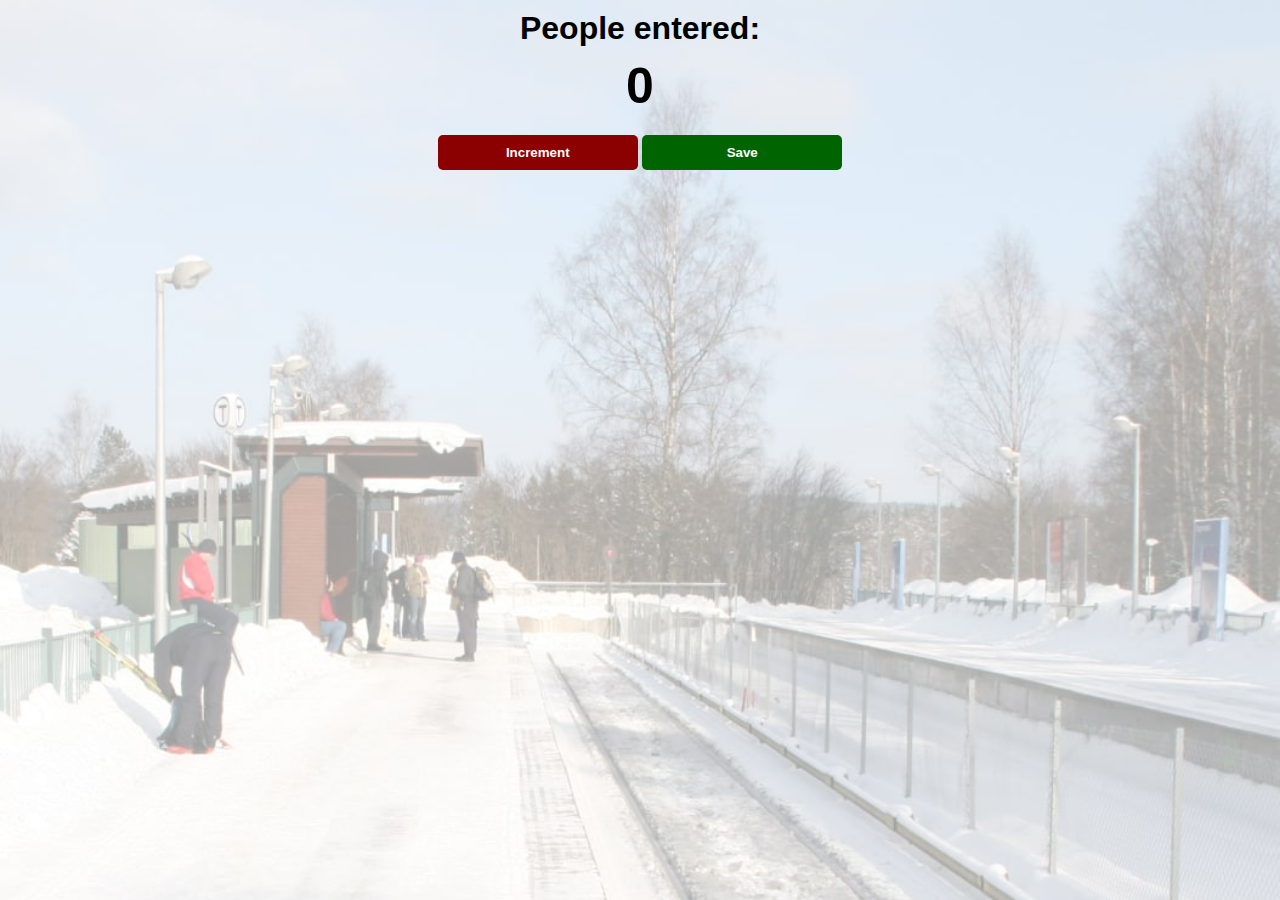
<file: index.html>
<!DOCTYPE html>
<html lang="en">
<head>
    <meta charset="UTF-8">
    <meta http-equiv="X-UA-Compatible" content="IE=edge">
    <meta name="viewport" content="width=device-width, initial-scale=1.0">
    <title>Document</title>
    <link rel="stylesheet" href="index.css">
</head>
<body>
    
    <h1>People entered:</h1>
    <h2 id="count_el">0</h2>
    <button type="button" id="increment-btn" onclick="increment()">Increment</button>
    <button type="" id="save-btn" onclick="save()">Save</button>

    <script src="index.js"></script>
</body>
</html>
</file>
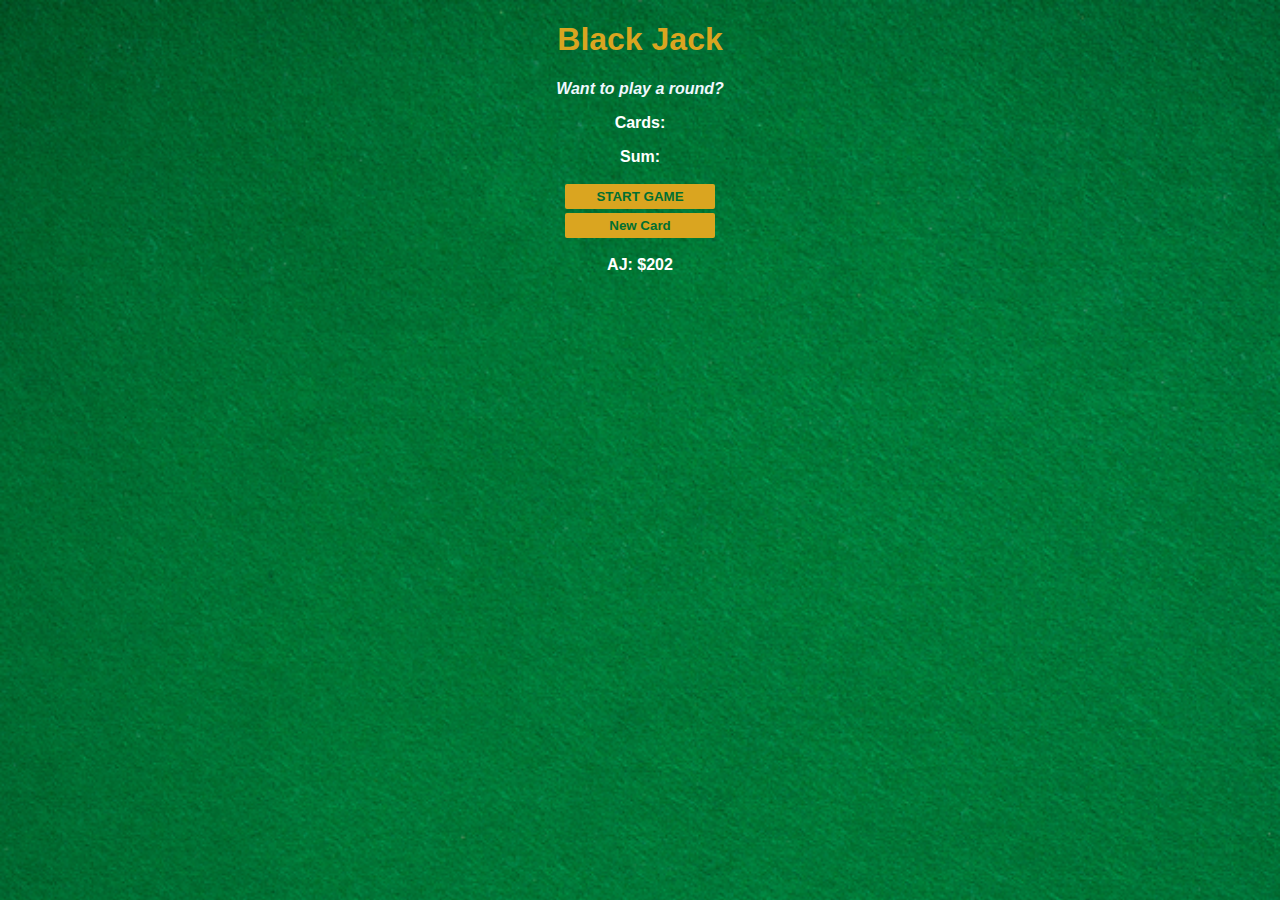
<file: Black Jack Game/index.html>
<!DOCTYPE html>
<html lang="en">
<head>
    <meta charset="UTF-8">
    <meta http-equiv="X-UA-Compatible" content="IE=edge">
    <meta name="viewport" content="width=device-width, initial-scale=1.0">
    <title>Document</title>

    <link rel="stylesheet" href="index.css">
</head>
<body>
    <h1>Black Jack</h1>
    <p id="message-el">Want to play a round?</p>
    <p id="cards-el">Cards:</p>
    <p id="sum-el">Sum:</p>

    <button onclick="startGame()">START GAME</button>
    <br>
    <button  onclick="newCard()">New Card</button>
    <p id="player-el"></p>

    
    <Script src="index.js "></Script>
    
</body>
</html>
</file>
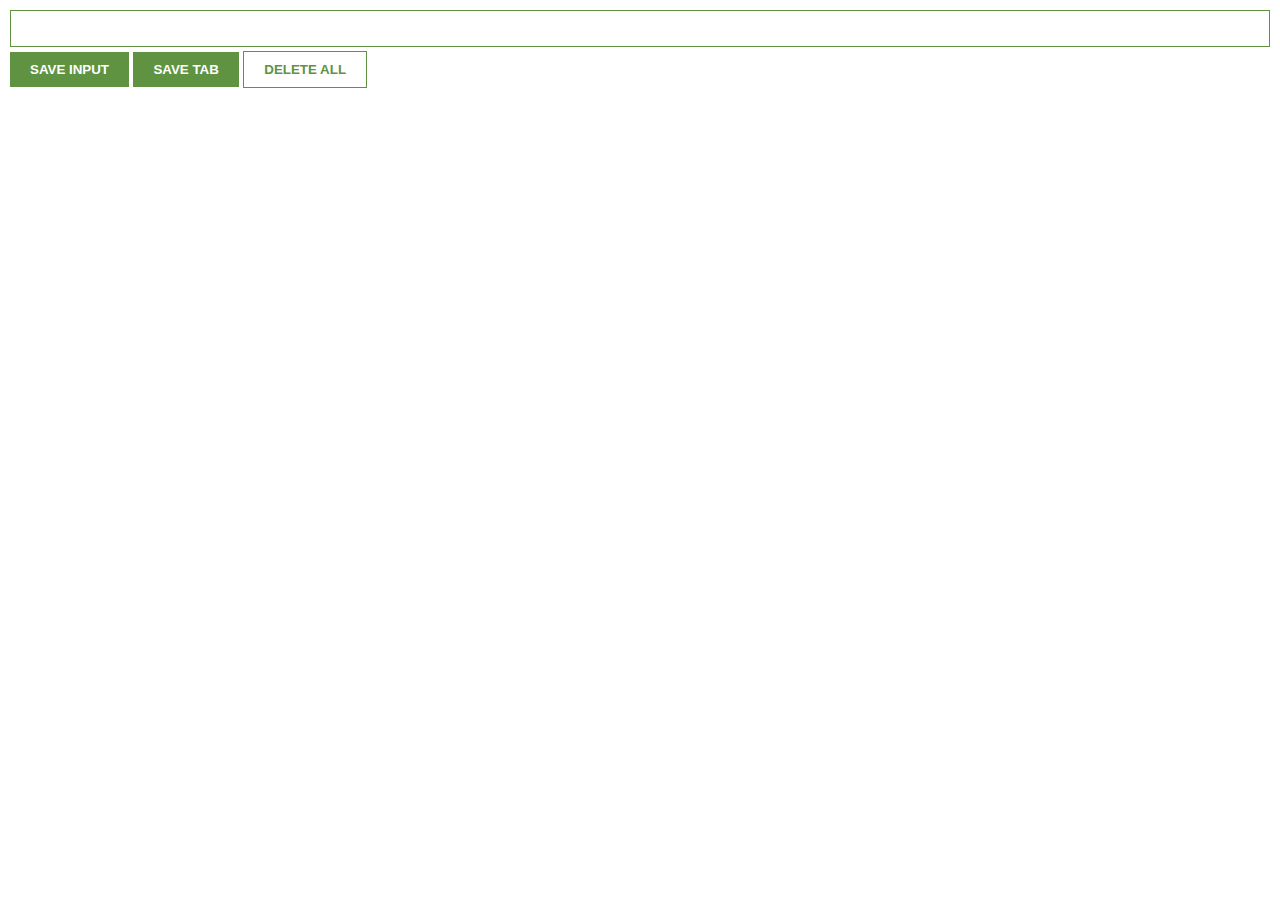
<file: Build a Chrome Extension/index.html>
<!DOCTYPE html>
<html lang="en">
<head>
    <meta charset="UTF-8">
    <meta http-equiv="X-UA-Compatible" content="IE=edge">
    <meta name="viewport" content="width=device-width, initial-scale=1.0">
    <link rel="stylesheet" href="index.css">
    <title>Build a Chrome Extension</title>
</head>
<body>
    
    <input type="text" id="input-el">
    <button  id="input-btn">SAVE INPUT</button>
    <button id = "tab-btn">SAVE TAB</button>
    <button id = "delete-btn">DELETE ALL</button>
    <ul id="ul-el"></ul>

    <Script src="index.js"></Script>
</body>
</html>
</file>
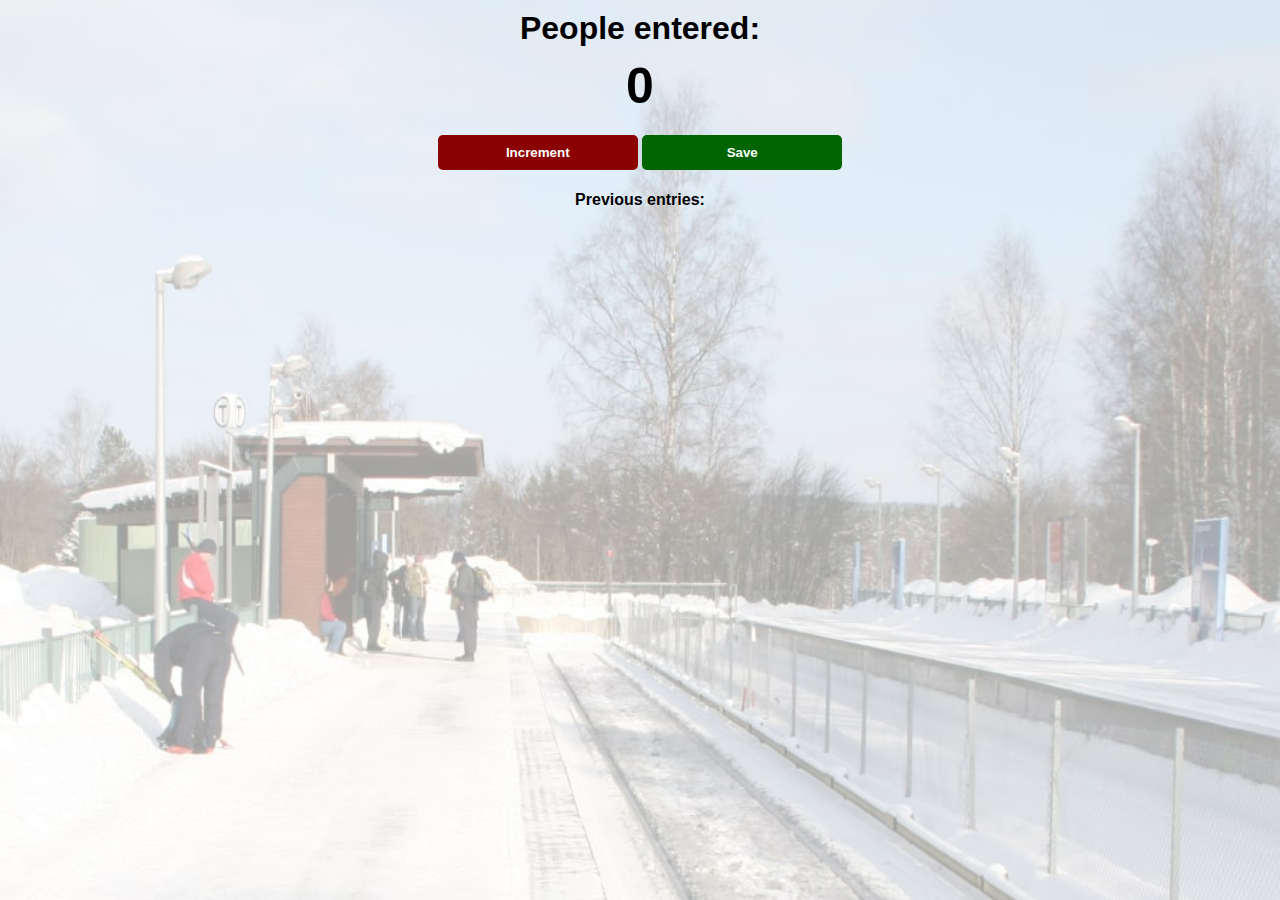
<file: passenger_counter/index.html>
<!DOCTYPE html>
<html lang="en">
<head>
    <meta charset="UTF-8">
    <meta http-equiv="X-UA-Compatible" content="IE=edge">
    <meta name="viewport" content="width=device-width, initial-scale=1.0">
    <title>Document</title>
    <link rel="stylesheet" href="index.css">
</head>
<body>
    
    <h1>People entered:</h1>
    <h2 id="count_el">0</h2>
    <button type="button" id="increment-btn" onclick="increment()">Increment</button>
    <button type="" id="save-btn" onclick="save()">Save</button>
    <p id="save-el">Previous entries:</p>

    <script src="index.js"></script>
</body>
</html>
</file>
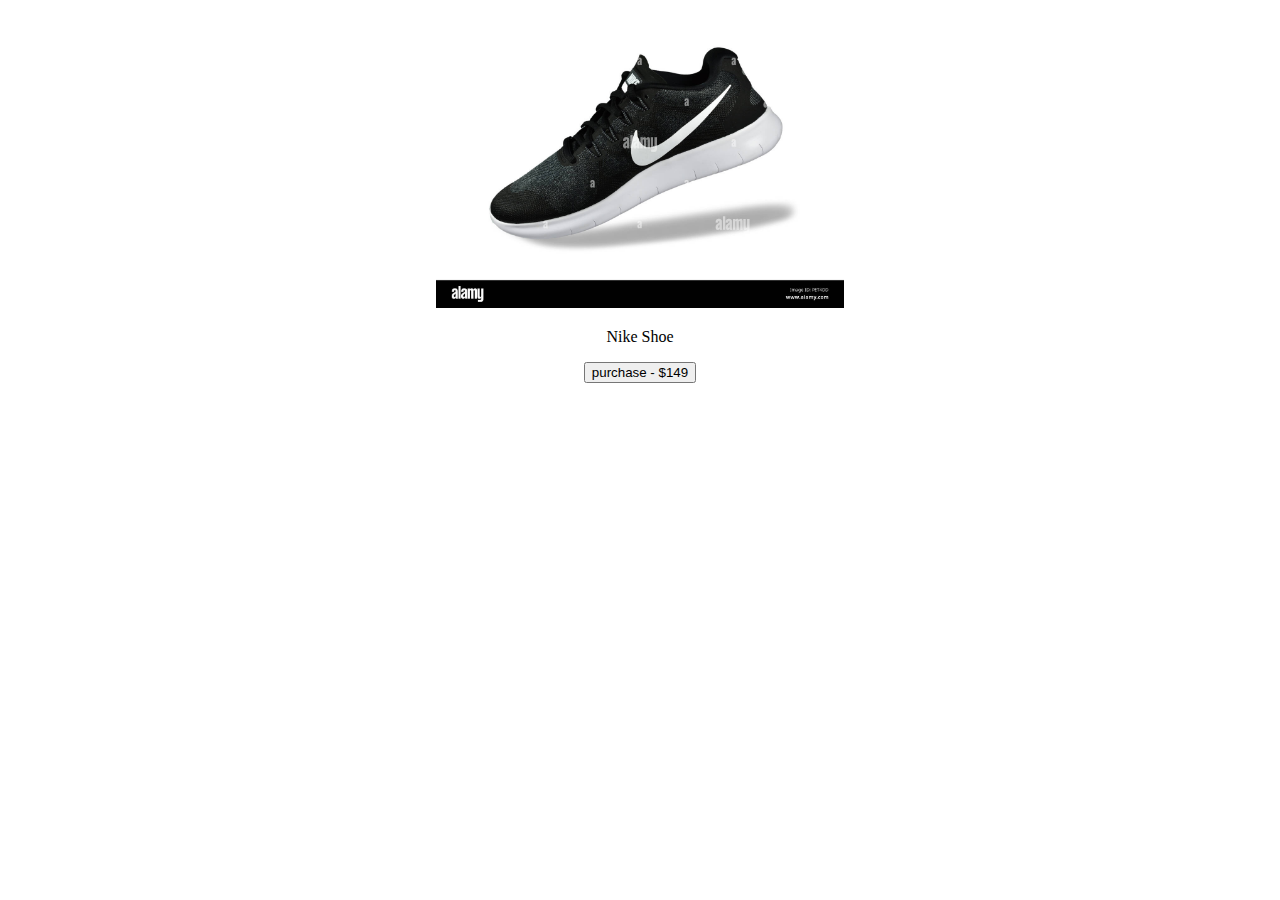
<file: practice_challenge3/index.html>
<!DOCTYPE html>
<html lang="en">
<head>
    <meta charset="UTF-8">
    <meta http-equiv="X-UA-Compatible" content="IE=edge">
    <meta name="viewport" content="width=device-width, initial-scale=1.0">
    <title>Document</title>
</head>
<body style="text-align: center; ;">
    <img src="/practice_challenge3/samut-sakhon-thailand-august-13-2018-product-shoot-of-nike-mens-sport-running-shoe-on-white-backgroundnike-running-shoes-PET4DD.jpg
    " alt="" style="height: 300px; ">
    <p>Nike Shoe</p>
    <button onclick="purchaseError()">purchase - $149</button>
    <p id="error" style="color: red;"></p>

    <script src="index.js"></script>
</body>
</html>
</file>
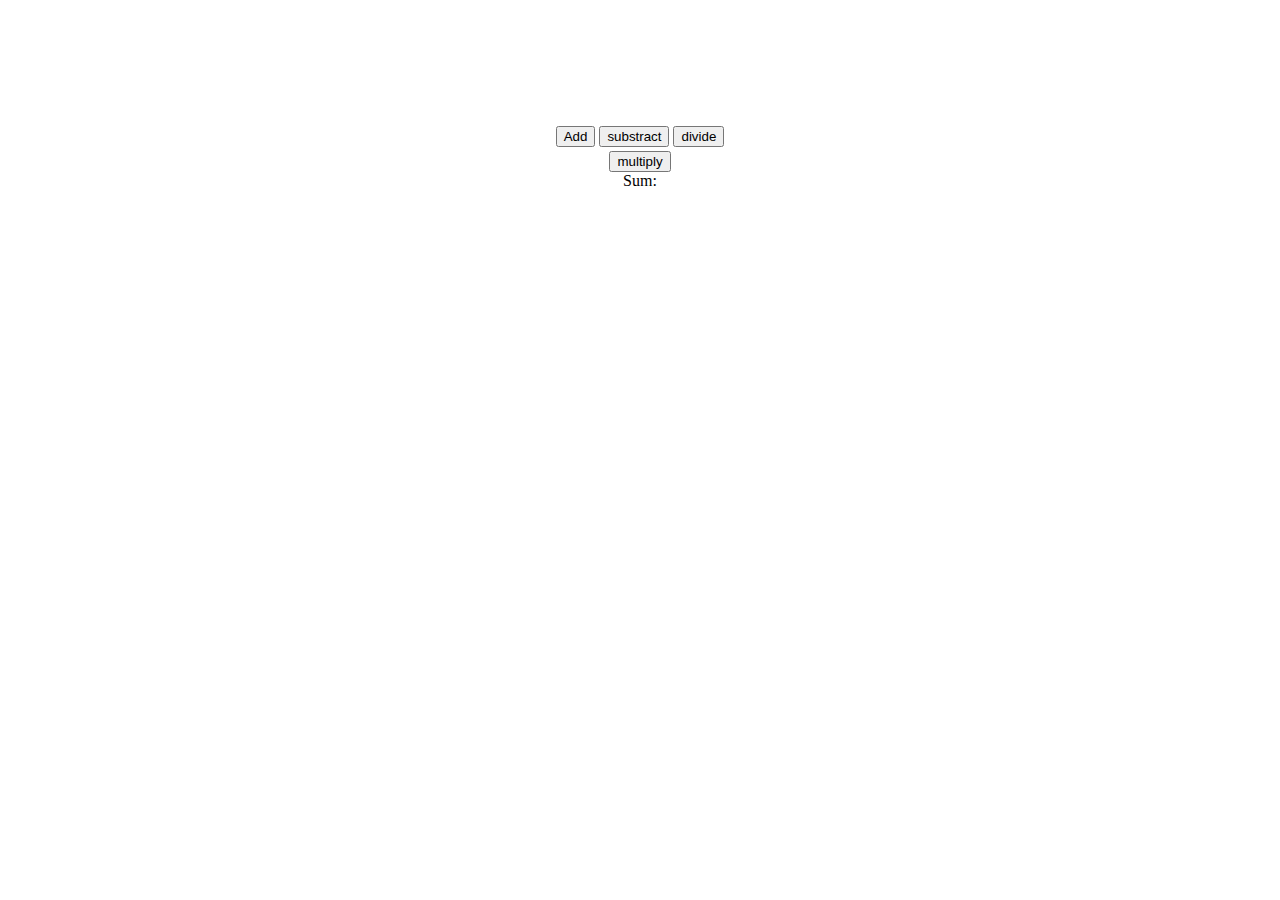
<file: practice_challenge4/index.html>
<!DOCTYPE html>
<html lang="en">
<head>
    <meta charset="UTF-8">
    <meta http-equiv="X-UA-Compatible" content="IE=edge">
    <meta name="viewport" content="width=device-width, initial-scale=1.0">
    <title>Document</title>
</head>
<body style="text-align: center;">
      <span id="num1-el"></span>
      <span id="num2-el"></span>
      <br>

    <button type="" style="margin-top: 100px;" onclick="add()">Add</button>
    <button type="" onclick="substract()">substract</button>
    <button type="" onclick="divide()">divide</button><br>
    <button type=""  onclick="multiplication()" style="margin-top: 4px;">multiply</button>
    <br>
    <span id="sum-el">Sum: </span>
    <script src="index.js"></script>
</body>
</html>
</file>
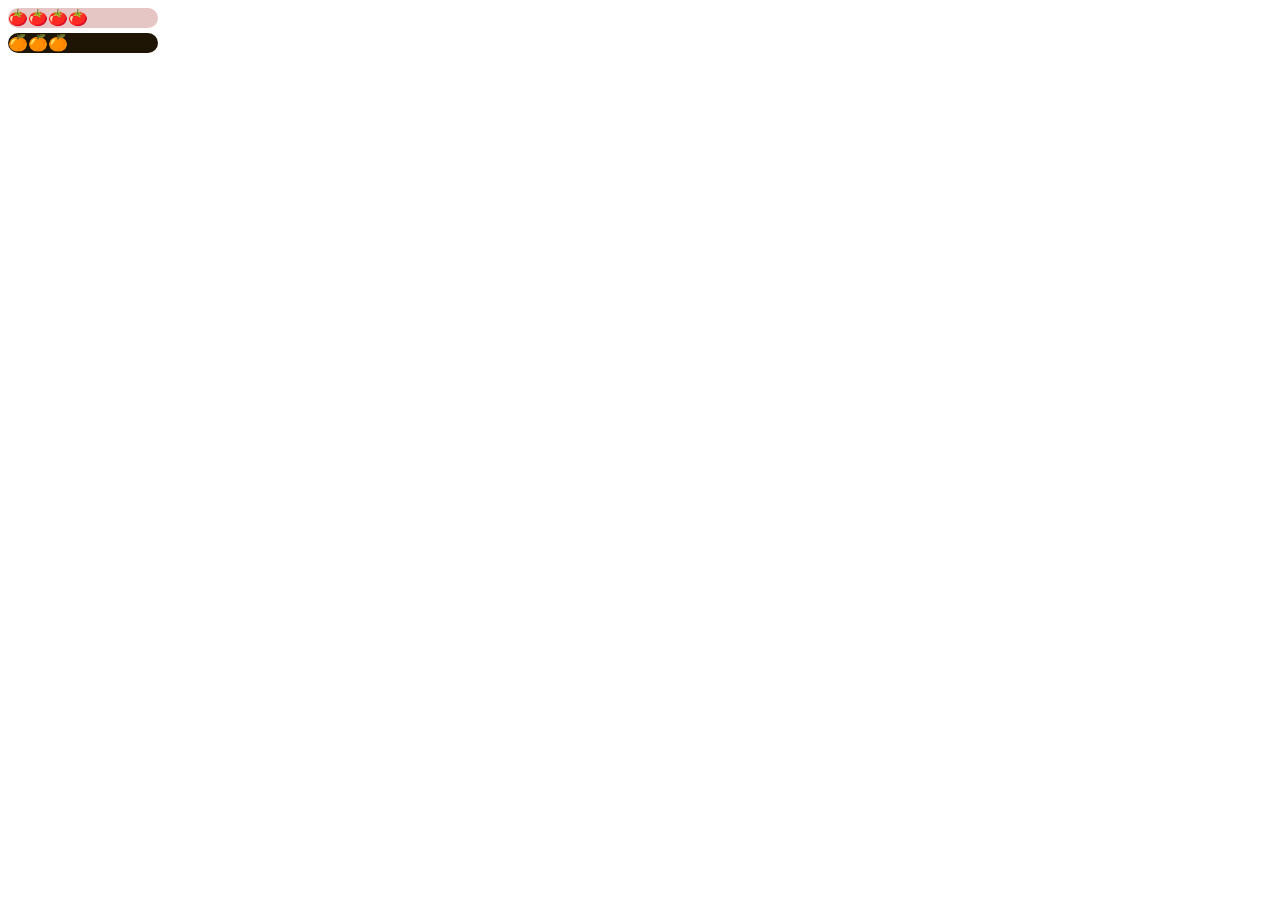
<file: practice_sortingFruits/index.html>
<!DOCTYPE html>
<html lang="en">
<head>
    <meta charset="UTF-8">
    <meta http-equiv="X-UA-Compatible" content="IE=edge">
    <meta name="viewport" content="width=device-width, initial-scale=1.0">
    <link rel="stylesheet" href="index.css">
    <title>Sorting Fruits</title>
</head>
<body>

    <div class ="div-apple", id="apple-el"></div>
    <div class = "div-orange", id = "orange-el"></div>
    

    <Script src="index.js"></Script>
</body>
</html>
</file>
<file: index.css>
body {
    background-image: url("station.jpg");
    background-size: cover;
    font-family: -apple-system, BlinkMacSystemFont, 'Segoe UI', Roboto, Oxygen, Ubuntu, Cantarell, 'Open Sans', 'Helvetica Neue', sans-serif;
    font-weight: bold;
    text-align: center;
}

h1 {
    margin-top: 10px;
    margin-bottom: 10px;
}

h2 {
    font-size: 50px;
    margin-top: 0;
    margin-bottom: 20px;
}

button {
    border: none;
    padding-top: 10px;
    padding-bottom: 10px;
    color: white;
    font-weight: bold;
    width: 200px;
    margin-bottom: 5px;
    border-radius: 5px;
}

#increment-btn {
    background: darkred;
}

#save-btn {
    background: darkgreen;
}
</file>
<file: Black Jack Game/index.css>
body{
   
    font-family: 'Trebuchet MS', 'Lucida Sans Unicode', 'Lucida Grande', 'Lucida Sans', Arial, sans-serif;
    background-image: url("images/table.png");
    background-size: cover; 
    text-align: center;
    color: white;
    font-weight: bold;
}

h1{
    color:goldenrod;
}
#message-el {
    
    color: aliceblue;
    font-style: italic;

}
button {
     color: #016f32;
     width: 150px;
     background-color:  goldenrod;
     padding-top: 5px;
    padding-bottom: 5px;
    font-weight: bold;
    border: none;
    border-radius: 2px;
    margin-bottom: 2px;
    margin-top: 2px;
}
</file>
<file: Build a Chrome Extension/index.css>
body {
  margin :0%;
  padding: 10px;
  font-family: Arial, Helvetica, sans-serif;
  min-width: 400px;
}

input {
       width: 100%;
    padding: 10px;
    box-sizing: border-box;
    border: 1px solid #5f9341;
    margin-bottom: 4px;
}

button{
        background-color: #5f9341;
        color: white;
        padding: 10px 20px;
        border : none;
        font-weight: bold;
       
}
#delete-btn {
  background-color: white;
  color: #5f9341;
  border: 1px solid #5f9341;

}

ul{
  margin-top: 20px;
  padding-left: 0;
  list-style: none;
}
li{
  margin-top: 5px;
}
/*   style only inside the li tag */
li a {
color: #5f9341;
}
</file>
<file: passenger_counter/index.css>
body {
    background-image: url("station.jpg");
    background-size: cover;
    font-family: -apple-system, BlinkMacSystemFont, 'Segoe UI', Roboto, Oxygen, Ubuntu, Cantarell, 'Open Sans', 'Helvetica Neue', sans-serif;
    font-weight: bold;
    text-align: center;
}

h1 {
    margin-top: 10px;
    margin-bottom: 10px;
}

h2 {
    font-size: 50px;
    margin-top: 0;
    margin-bottom: 20px;
}

button {
    border: none;
    padding-top: 10px;
    padding-bottom: 10px;
    color: white;
    font-weight: bold;
    width: 200px;
    margin-bottom: 5px;
    border-radius: 5px;
}

#increment-btn {
    background: darkred;
}

#save-btn {
    background: darkgreen;
}
</file>
<file: practice_sortingFruits/index.css>
.div-apple{
    background-color:rgb(230, 197, 197) ;
    height: 20px;
    width: 150px;
    align-items: center;
    margin-top: 5px;
    margin-bottom: 5px;
    border-radius: 10px;
}
.div-orange{
    background-color: rgb(31, 21, 4);
    height: 20px;
    width: 150px;
    align-items: center;
    margin-top: 5px;
    margin-bottom: 5px;
    border-radius: 10px;
}
</file>
